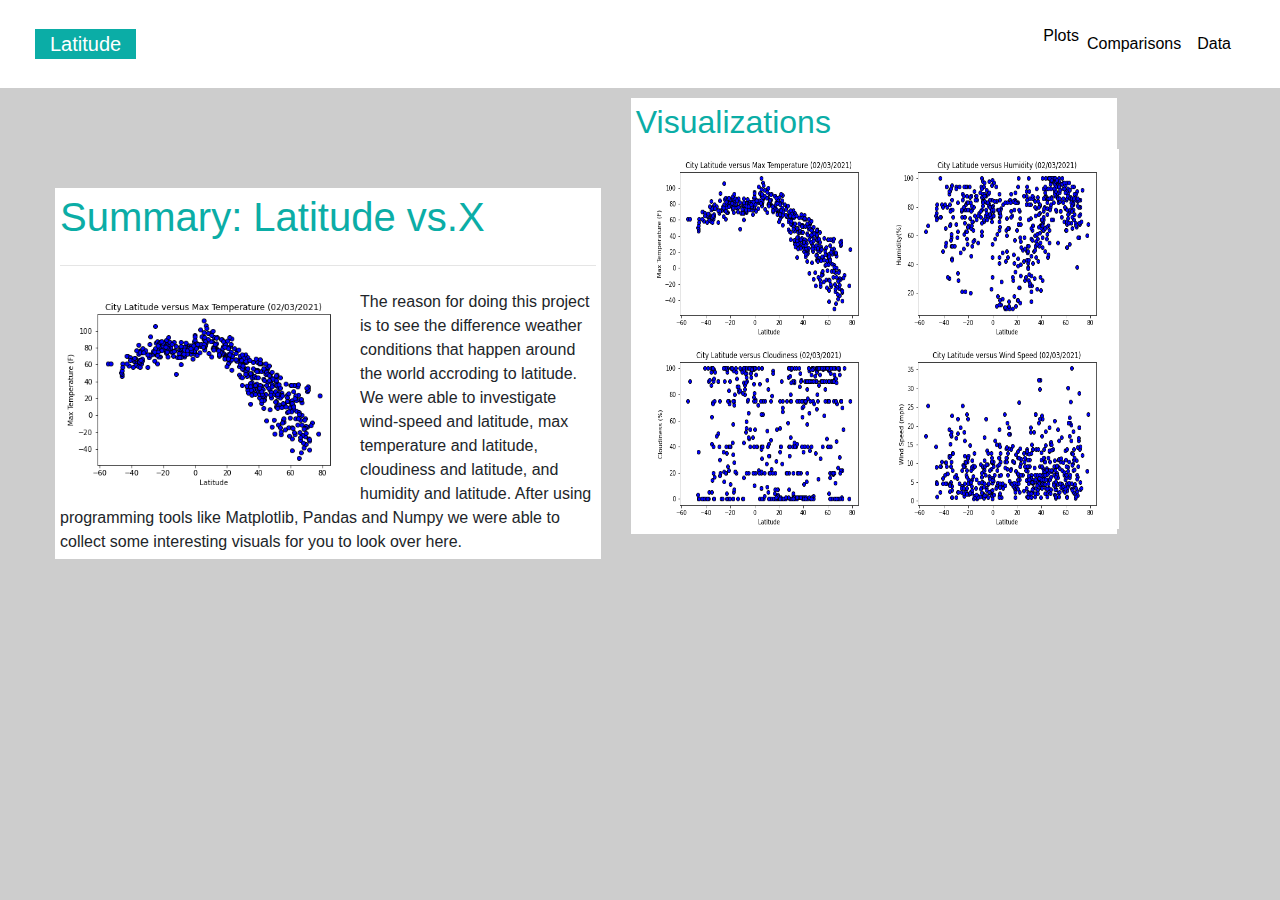
<file: Weather-Analysis/index.html>
<!DOCTYPE html>
<html lang="en">
<head>
    <link rel="stylesheet" href="https://stackpath.bootstrapcdn.com/bootstrap/4.3.1/css/bootstrap.min.css" integrity="sha384-ggOyR0iXCbMQv3Xipma34MD+dH/1fQ784/j6cY/iJTQUOhcWr7x9JvoRxT2MZw1T" crossorigin="anonymous">
    <link rel="stylesheet" href="style.css">
    <meta charset="UTF-8">
    <meta http-equiv="X-UA-Compatible" content="IE=edge">
    <meta name="viewport" content="width=device-width, initial-scale=1.0">
    <meta name="viewport" content="width=device-width, initial-scale=1, shrink-to-fit=no">
    <title>Weather Analysis</title>
</head>
<body class = "body">
    <nav class="navbar navbar-expand-lg">
        <div class = "container-fluid navbar-custom">
            <a class="navbar-brand" href="index.html">Latitude</a>
            <button class="navbar-toggler" type="button" data-toggle="collapse" data-target="#navbarSupportedContent" aria-controls="navbarSupportedContent" aria-expanded="false" aria-label="Toggle navigation">
             <span class="navbar-toggler-icon"></span>
            </button>
            <!--Dropdown menu-->
            <div class="dropdown" id="navbarNavDropdown">
                <ul class="navbar-nav ml-auto">
                    <li class="nav-item-dropdown">
                        <a class="nav-link-dropdown-toggle" href="#" id="navbarSupportedContent" data-toggle="dropdown" aria-haspopup="true" aria-expanded="false" style="color: black;">
                        Plots
                        </a>
                        <div class="dropdown-menu" aria-labelledby="navbarSupportedContent">
                            <a class="dropdown-item" href="max_temp.html">Max Temperature</a>
                            <a class="dropdown-item" href="humidity.html">Humidity</a>
                            <a class="dropdown-item" href = "wind-speed.html">Wind Speed</a>
                            <a class="dropdown-item" href="cloudiness.html">Cloudiness</a>
                        </div>
                    </li>
                    <li class = "nav-item">
                        <a class = "nav-link" href = "comparisons.html" style="color: black;">Comparisons</a>
                    </li>
                    <li class = "nav-item">
                        <a class = "nav-link" href="data.html" style="color: black;">Data</a>
                    </li>
                </ul>
            </div>
        </div>
    </nav>
        <!--body of the website-->
        <div class = "row">
            <div class="col-md-5">
                <h1 style = "color: #0BADA6;">Summary: Latitude vs.X</h1>
                <hr class = "my-4">
                <img src = "Fig1.png" class = "float-left" width="300px"/>
                The reason for doing this project is to see the difference weather conditions that happen around the world accroding to latitude.  We were able to investigate 
                wind-speed and latitude, max temperature and latitude, cloudiness and latitude, and humidity and latitude.
                After using programming tools like Matplotlib, Pandas and Numpy we were able to collect some interesting visuals for you to look over here.  
            </div>
            <div class="col-lg-5">
                <div class="box">
                  <h2 style="color: #0BADA6;">Visualizations</h2>
                  <div class="container">
                        <div class="row" >
                          <div class="col-6">
                            <a href="max_temp.html">
                              <img class="panel" src="Fig1.png" width="230px" height="190px" alt="Max Temp Chart">
                            </a>
                          </div>
                          <div class="col-6">
                            <a href="humidity.html">
                              <img class="panel" src="Fig2.png" width="230px" height="190px" alt="Humidity Chart">
                            </a>
                          </div>
                        </div>
            
                        <div class="row" >
                          <div class="col-6">
                            <a href="cloudiness.html">
                              <img class="panel" src="Fig3.png" width="230px" height="190px" alt="Cloudiness Chart">
                            </a>
                          </div>
                          <div class="col-6">
                            <a href="wind-speed.html">
                              <img class="panel" src="Fig4.png" width="230px" height="190px" alt="Wind Speed Chart">
                            </a>
                          </div>
                        </div>
                 </div>
          </div>
    </div>
<script src="https://code.jquery.com/jquery-3.3.1.slim.min.js" integrity="sha384-q8i/X+965DzO0rT7abK41JStQIAqVgRVzpbzo5smXKp4YfRvH+8abtTE1Pi6jizo" crossorigin="anonymous"></script>
<script src="https://cdnjs.cloudflare.com/ajax/libs/popper.js/1.14.7/umd/popper.min.js" integrity="sha384-UO2eT0CpHqdSJQ6hJty5KVphtPhzWj9WO1clHTMGa3JDZwrnQq4sF86dIHNDz0W1" crossorigin="anonymous"></script>
<script src="https://stackpath.bootstrapcdn.com/bootstrap/4.3.1/js/bootstrap.min.js" integrity="sha384-JjSmVgyd0p3pXB1rRibZUAYoIIy6OrQ6VrjIEaFf/nJGzIxFDsf4x0xIM+B07jRM" crossorigin="anonymous"></script>
      
</body>
</html>
</file>
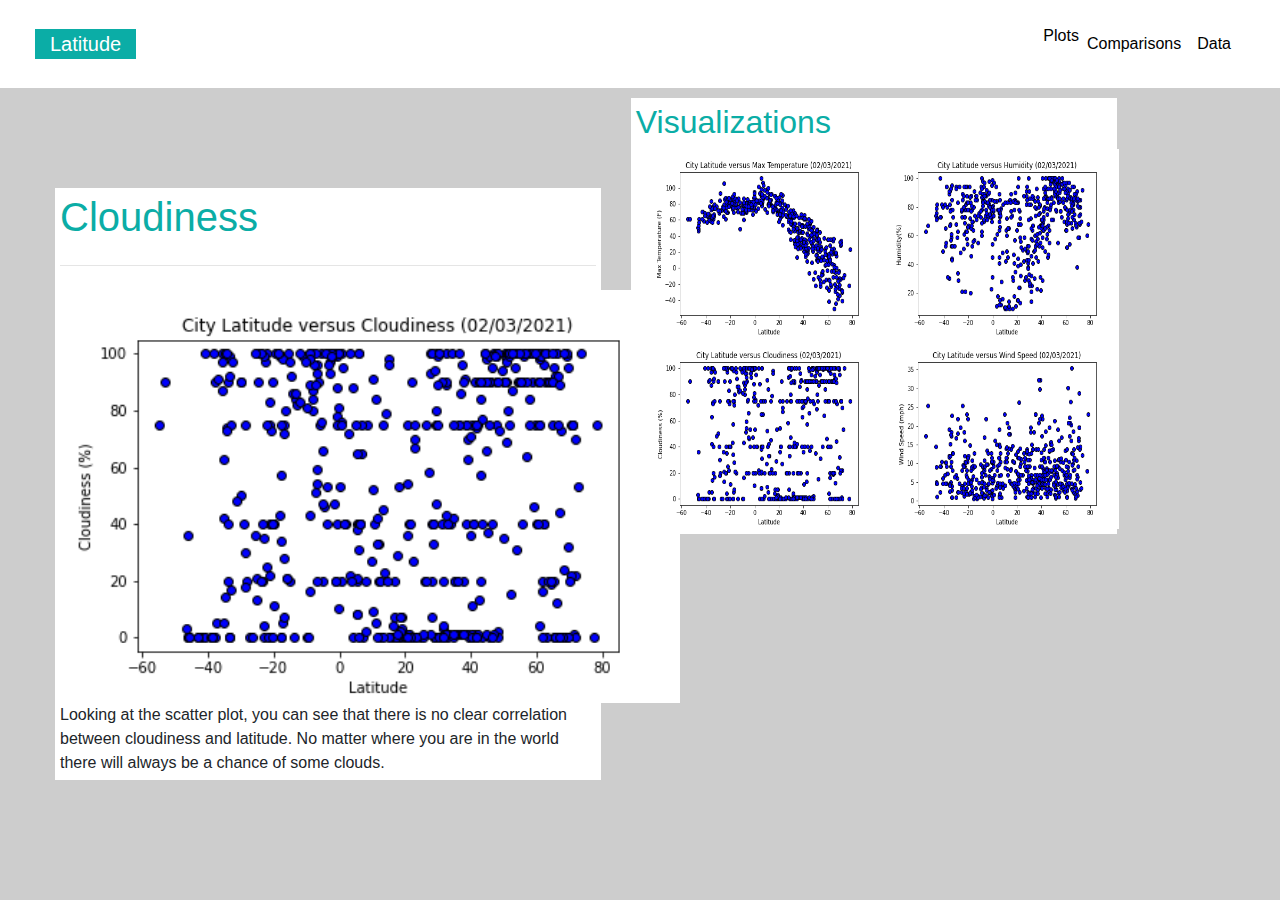
<file: Weather-Analysis/cloudiness.html>
<!DOCTYPE html>
<html lang="en">
<head>
    <link rel="stylesheet" href="https://stackpath.bootstrapcdn.com/bootstrap/4.3.1/css/bootstrap.min.css" integrity="sha384-ggOyR0iXCbMQv3Xipma34MD+dH/1fQ784/j6cY/iJTQUOhcWr7x9JvoRxT2MZw1T" crossorigin="anonymous">
    <link rel="stylesheet" href="style.css">
    <meta charset="UTF-8">
    <meta http-equiv="X-UA-Compatible" content="IE=edge">
    <meta name="viewport" content="width=device-width, initial-scale=1.0">
    <title>Weather Analysis</title>
</head>
<body class = "body">
    <nav class="navbar navbar-expand-lg">
        <div class = "container-fluid navbar-custom">
            <a class="navbar-brand" href="index.html">Latitude</a>
            <button class="navbar-toggler" type="button" data-toggle="collapse" data-target="#navbarSupportedContent" aria-controls="navbarSupportedContent" aria-expanded="false" aria-label="Toggle navigation">
             <span class="navbar-toggler-icon"></span>
            </button>
            <!--Dropdown menu-->
            <div class="dropdown" id="navbarSupportedContent">
                <ul class="navbar-nav ml-auto">
                    <li class="nav-item-dropdown">
                        <a class="nav-link-dropdown-toggle" href="#" id="navbarSupportedContent" data-toggle="dropdown" aria-haspopup="true" aria-expanded="false" style="color: black;">
                        Plots
                        </a>
                        <div class="dropdown-menu" aria-labelledby="navbarDropdown">
                            <a class="dropdown-item" href="max_temp.html">Max Temperature</a>
                            <a class="dropdown-item" href="humidity.html">Humidity</a>
                            <a class="dropdown-item" href = "wind-speed.html">Wind Speed</a>
                            <a class="dropdown-item" href="cloudiness.html">Cloudiness</a>
                        </div>
                    </li>
                    <li class = "nav-item">
                        <a class = "nav-link" href = "comparisons.html" style="color: black;">Comparisons</a>
                    </li>
                    <li class = "nav-item">
                        <a class = "nav-link" href="data.html" style="color: black;">Data</a>
                    </li>
                </ul>
            </div>
        </div>
    </nav>

  <!-- <div class = "container">
    <div class = "row">
      <div class="col-lg-7 col-md-12">
        <div class ="box" style="padding-bottom: 120px;">
          <h1 style = "color: #0BADA6;">Cloudiness</h1>
          <hr class = "my-4">
          <img src = "Fig4.png" class = "float-left" width="300px"/>
        </div>
      </div>
    </div> 
      <div class="col-lg-5 col-md-12">
          <div class="box">
            <h2 style="color: #0BADA6;">Visualizations</h2>
            <div class="container">
              <div class="row" >
                    <div class="col-6">
                      <a href="max_temp.html">
                        <img class="panel" src="Fig1.png" width="230px" height="190px" alt="Max Temp Chart">
                      </a>
                    </div>
                    <div class="col-6">
                      <a href="humidity.html">
                        <img class="panel" src="Fig2.png" width="230px" height="190px" alt="Humidity Chart">
                      </a>
                    </div>
                  </div>
      
                  <div class="row" >
                    <div class="col-6">
                      <a href="cloudiness.html">
                        <img class="panel" src="Fig3.png" width="230px" height="190px" alt="Cloudiness Chart">
                      </a>
                    </div>
                    <div class="col-6">
                      <a href="wind-speed.html">
                        <img class="panel" src="Fig4.png" width="230px" height="190px" alt="Wind Speed Chart">
                      </a>
                    </div>
                  </div>
            </div>     
          </div>
        </div>
  </div> -->

  <div class = "row">
    <div class="col-md-5">
        <h1 style = "color: #0BADA6;">Cloudiness</h1>
        <hr class = "my-4">
        <img src = "Fig3.png" class = "float-left" width="620px"/>
        Looking at the scatter plot, you can see that there is no clear correlation between cloudiness and latitude.  No matter where you are in the world there will always be a chance of some clouds.
    </div>
    <div class="col-lg-5">
        <div class="box">
          <h2 style="color: #0BADA6;">Visualizations</h2>
          <div class="container">
                <div class="row" >
                  <div class="col-6">
                    <a href="max_temp.html">
                      <img class="panel" src="Fig1.png" width="230px" height="190px" alt="Max Temp Chart">
                    </a>
                  </div>
                  <div class="col-6">
                    <a href="humidity.html">
                      <img class="panel" src="Fig2.png" width="230px" height="190px" alt="Humidity Chart">
                    </a>
                  </div>
                </div>
    
                <div class="row" >
                  <div class="col-6">
                    <a href="cloudiness.html">
                      <img class="panel" src="Fig3.png" width="230px" height="190px" alt="Cloudiness Chart">
                    </a>
                  </div>
                  <div class="col-6">
                    <a href="wind-speed.html">
                      <img class="panel" src="Fig4.png" width="230px" height="190px" alt="Wind Speed Chart">
                    </a>
                  </div>
                </div>
         </div>
  </div>
</div>
<script src="https://code.jquery.com/jquery-3.3.1.slim.min.js" integrity="sha384-q8i/X+965DzO0rT7abK41JStQIAqVgRVzpbzo5smXKp4YfRvH+8abtTE1Pi6jizo" crossorigin="anonymous"></script>
<script src="https://cdnjs.cloudflare.com/ajax/libs/popper.js/1.14.7/umd/popper.min.js" integrity="sha384-UO2eT0CpHqdSJQ6hJty5KVphtPhzWj9WO1clHTMGa3JDZwrnQq4sF86dIHNDz0W1" crossorigin="anonymous"></script>
<script src="https://stackpath.bootstrapcdn.com/bootstrap/4.3.1/js/bootstrap.min.js" integrity="sha384-JjSmVgyd0p3pXB1rRibZUAYoIIy6OrQ6VrjIEaFf/nJGzIxFDsf4x0xIM+B07jRM" crossorigin="anonymous"></script>
      
</body>
</html>
</file>
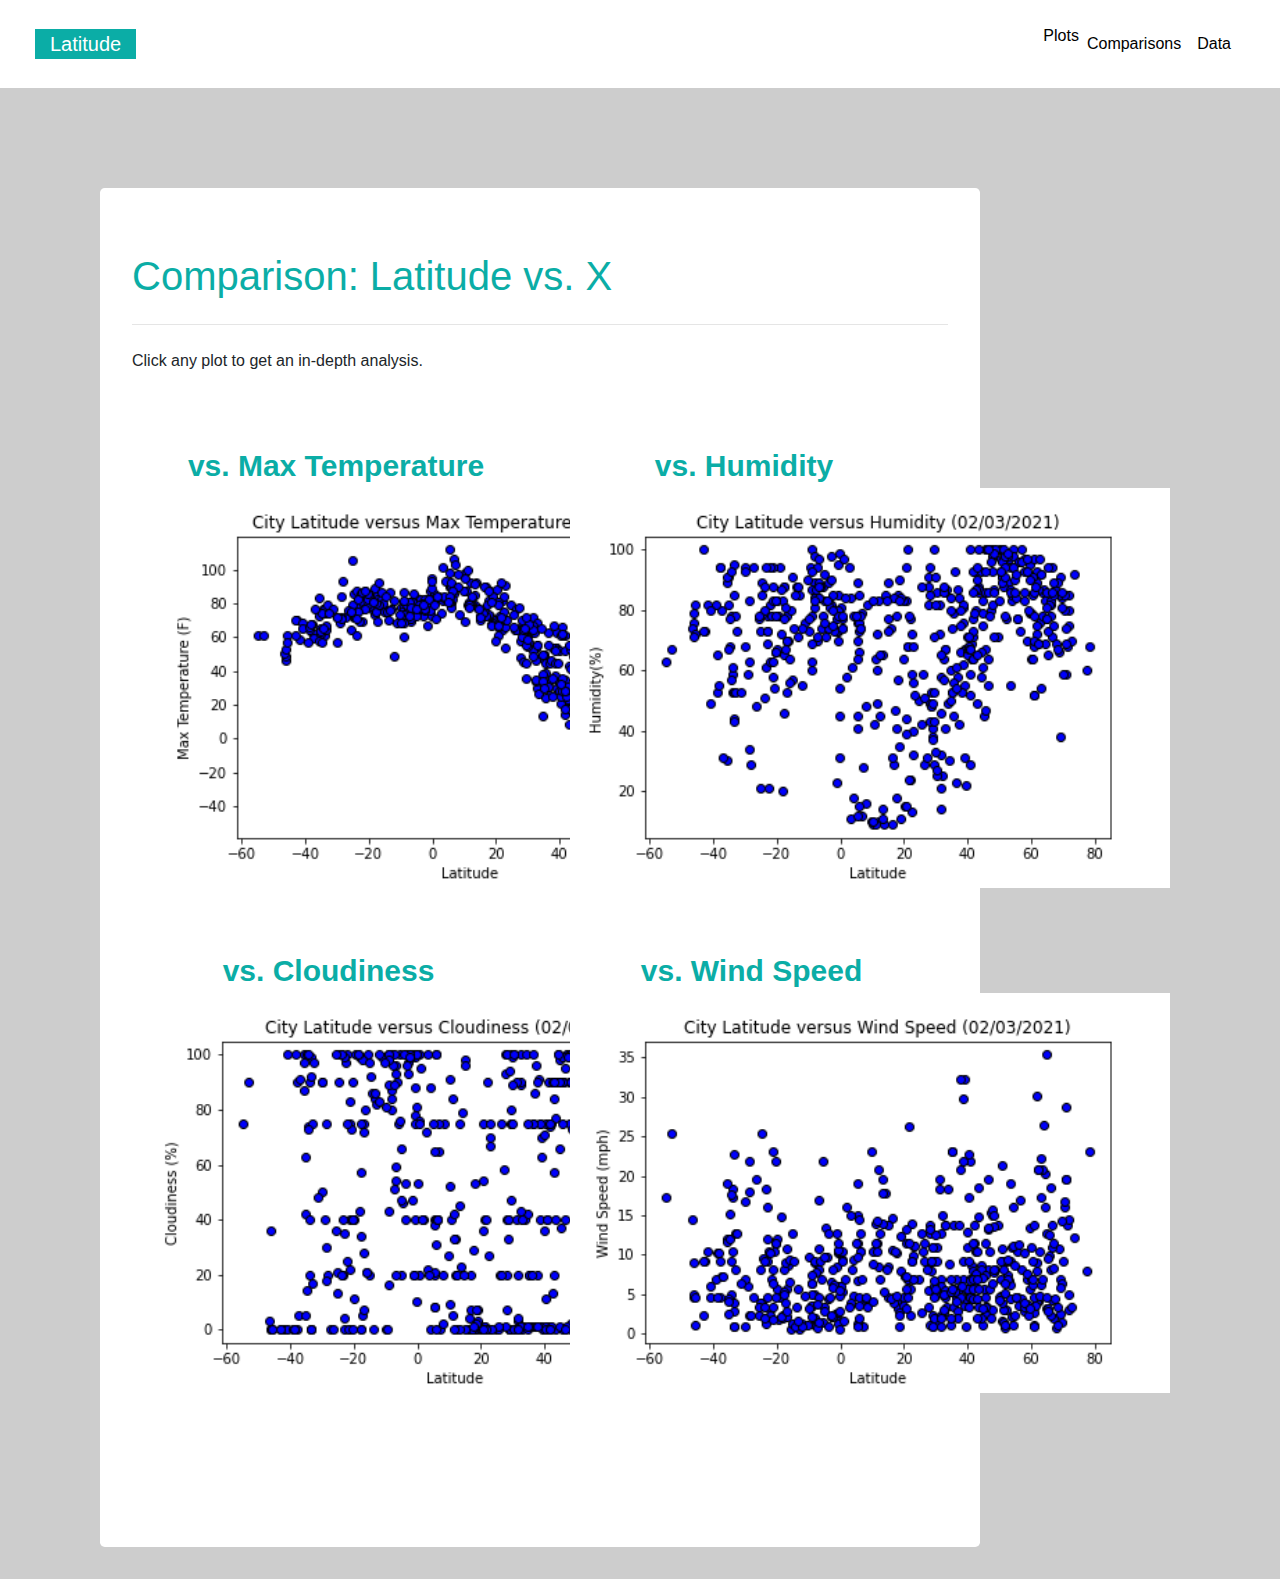
<file: Weather-Analysis/comparisons.html>
<!DOCTYPE html>
<html lang="en">
<head>
    <link rel="stylesheet" href="https://stackpath.bootstrapcdn.com/bootstrap/4.3.1/css/bootstrap.min.css" integrity="sha384-ggOyR0iXCbMQv3Xipma34MD+dH/1fQ784/j6cY/iJTQUOhcWr7x9JvoRxT2MZw1T" crossorigin="anonymous">
    <link rel="stylesheet" href="style.css">
    <meta charset="UTF-8">
    <meta http-equiv="X-UA-Compatible" content="IE=edge">
    <meta name="viewport" content="width=device-width, initial-scale=1.0">
    <title>Weather Analysis</title>
</head>
<body class = "body">
    <nav class="navbar navbar-expand-lg">
        <div class = "container-fluid navbar-custom">
            <a class="navbar-brand" href="index.html">Latitude</a>
            <button class="navbar-toggler" type="button" data-toggle="collapse" data-target="#navbarSupportedContent" aria-controls="navbarSupportedContent" aria-expanded="false" aria-label="Toggle navigation">
             <span class="navbar-toggler-icon"></span>
            </button>
            <!--Dropdown menu-->
            <div class="dropdown" id="navbarSupportedContent">
                <ul class="navbar-nav ml-auto">
                    <li class="nav-item-dropdown">
                        <a class="nav-link-dropdown-toggle" href="#" id="navbarSupportedContent" data-toggle="dropdown" aria-haspopup="true" aria-expanded="false" style="color: black;">
                        Plots
                        </a>
                        <div class="dropdown-menu" aria-labelledby="navbarDropdown">
                            <a class="dropdown-item" href="max_temp.html">Max Temperature</a>
                            <a class="dropdown-item" href="humidity.html">Humidity</a>
                            <a class="dropdown-item" href = "wind-speed.html">Wind Speed</a>
                            <a class="dropdown-item" href="cloudiness.html">Cloudiness</a>
                        </div>
                    </li>
                    <li class = "nav-item">
                        <a class = "nav-link" href = "comparisons.html" style="color: black;">Comparisons</a>
                    </li>
                    <li class = "nav-item">
                        <a class = "nav-link" href="data.html" style="color: black;">Data</a>
                    </li>
                </ul>
            </div>
        </div>
    </nav>

            <div class = "jumbotron">
                <h1 style="color: #0BADA6;">Comparison: Latitude vs. X</h1>
                <hr class = "my-4">
                <p>Click any plot to get an in-depth analysis.</p><br>
                <!-- <div class = "row text-center"> -->
                <div class = "container" style="padding-bottom: 60px;">
                    <div class = "row">
                        <div class="col-lg-6" style="padding: 30px">
                        <div class="subtitle" style="text-align: center; font-size: 30px; color: #0BADA6; font-weight: bold;"">vs. Max Temperature</div>
                        <a href="max_temp.html">
                            <img class = "panel" src="Fig1.png" width="600px">
                        </a>
                        </div>
                        <div class="col-lg-6" style="padding: 30px">
                            <div class="subtitle" style="text-align: center; font-size: 30px; color: #0BADA6; font-weight: bold;"">vs. Humidity</div>
                            <a href="humidity.html">
                                <img class = "panel" src="Fig2.png"width="600px">
                            </a>
                        </div>
                    <div class = "row">
                        <div class="col-lg-6" style="padding: 30px">
                            <div class="subtitle" style="text-align: center; font-size: 30px; color: #0BADA6; font-weight: bold;">vs. Cloudiness</div>
                            <a href="cloudiness.html">
                                <img class = "panel" src="Fig3.png"width="600px">
                            </a>
                            </div>
                            <div class="col-lg-6" style="padding: 30px">
                                <div class="subtitle"style="text-align: center; font-size: 30px; color: #0BADA6; font-weight: bold;"">vs. Wind Speed</div>
                                <a href="wind-speed.html">
                                    <img class = "panel" src="Fig4.png"width="600px">
                                 </a>
                            </div>
                    </div>
                    </div>
                </div>
            </div>
<script src="https://code.jquery.com/jquery-3.3.1.slim.min.js" integrity="sha384-q8i/X+965DzO0rT7abK41JStQIAqVgRVzpbzo5smXKp4YfRvH+8abtTE1Pi6jizo" crossorigin="anonymous"></script>
<script src="https://cdnjs.cloudflare.com/ajax/libs/popper.js/1.14.7/umd/popper.min.js" integrity="sha384-UO2eT0CpHqdSJQ6hJty5KVphtPhzWj9WO1clHTMGa3JDZwrnQq4sF86dIHNDz0W1" crossorigin="anonymous"></script>
<script src="https://stackpath.bootstrapcdn.com/bootstrap/4.3.1/js/bootstrap.min.js" integrity="sha384-JjSmVgyd0p3pXB1rRibZUAYoIIy6OrQ6VrjIEaFf/nJGzIxFDsf4x0xIM+B07jRM" crossorigin="anonymous"></script>
      
</body>
</html>
</file>
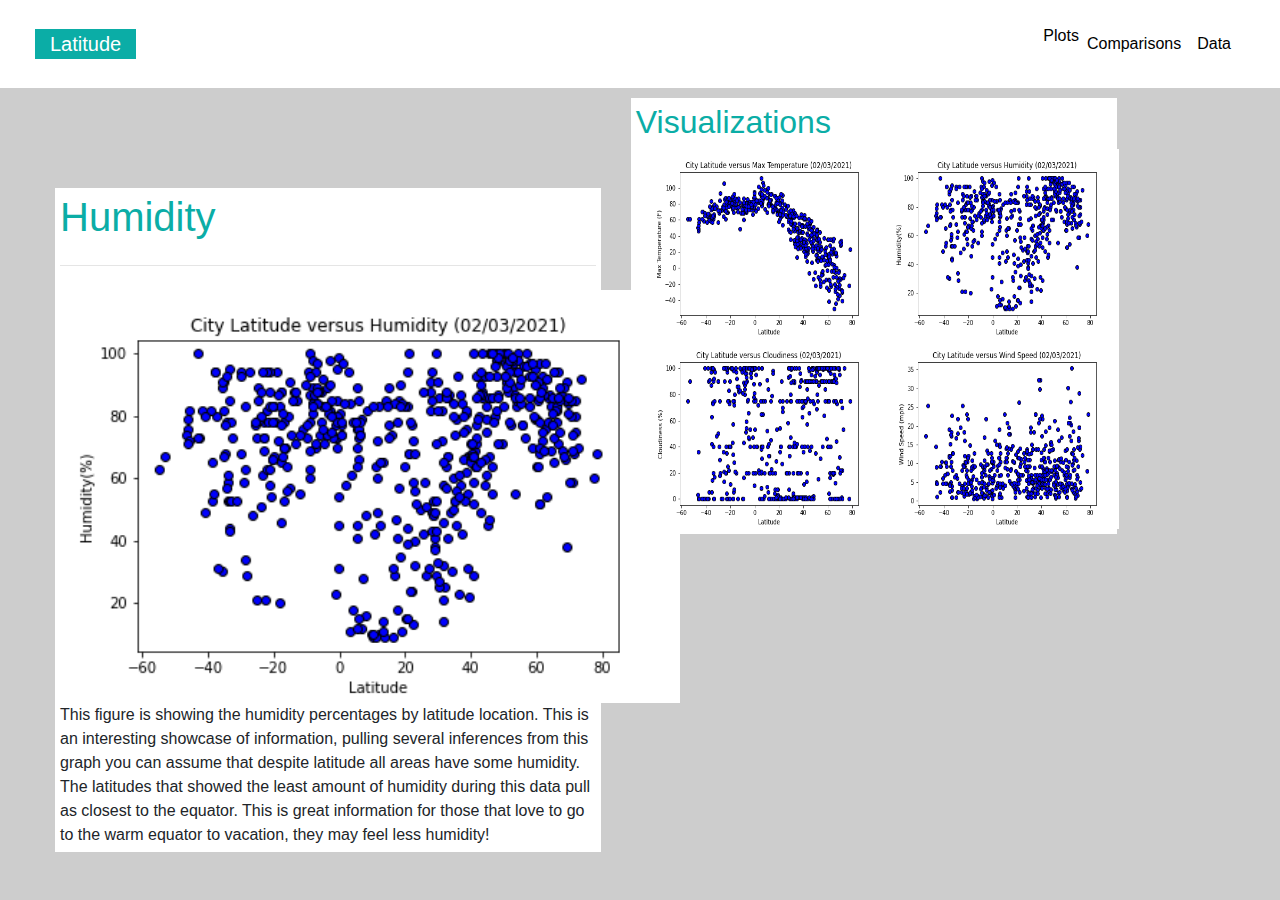
<file: Weather-Analysis/humidity.html>
<!DOCTYPE html>
<html lang="en">
<head>
    <link rel="stylesheet" href="https://stackpath.bootstrapcdn.com/bootstrap/4.3.1/css/bootstrap.min.css" integrity="sha384-ggOyR0iXCbMQv3Xipma34MD+dH/1fQ784/j6cY/iJTQUOhcWr7x9JvoRxT2MZw1T" crossorigin="anonymous">
    <link rel="stylesheet" href="style.css">
    <meta charset="UTF-8">
    <meta http-equiv="X-UA-Compatible" content="IE=edge">
    <meta name="viewport" content="width=device-width, initial-scale=1.0">
    <title>Weather Analysis</title>
</head>
<body class = "body">
    <nav class="navbar navbar-expand-lg">
        <div class = "container-fluid navbar-custom">
            <a class="navbar-brand" href="index.html">Latitude</a>
            <button class="navbar-toggler" type="button" data-toggle="collapse" data-target="#navbarSupportedContent" aria-controls="navbarSupportedContent" aria-expanded="false" aria-label="Toggle navigation">
             <span class="navbar-toggler-icon"></span>
            </button>
            <!--Dropdown menu-->
            <div class="dropdown" id="navbarNavDropdown">
                <ul class="navbar-nav ml-auto">
                    <li class="nav-item-dropdown">
                        <a class="nav-link-dropdown-toggle" href="#" id="navbarSupportedContent" data-toggle="dropdown" aria-haspopup="true" aria-expanded="false" style="color: black;">
                        Plots
                        </a>
                        <div class="dropdown-menu" aria-labelledby="navbarSupportedContent">
                            <a class="dropdown-item" href="max_temp.html">Max Temperature</a>
                            <a class="dropdown-item" href="humidity.html">Humidity</a>
                            <a class="dropdown-item" href = "wind-speed.html">Wind Speed</a>
                            <a class="dropdown-item" href="cloudiness.html">Cloudiness</a>
                        </div>
                    </li>
                    <li class = "nav-item">
                        <a class = "nav-link" href = "comparisons.html" style="color: black;">Comparisons</a>
                    </li>
                    <li class = "nav-item">
                        <a class = "nav-link" href="data.html" style="color: black;">Data</a>
                    </li>
                </ul>
            </div>
        </div>
    </nav>
        <div class = "row">
            <div class="col-md-5">
                <h1 style = "color: #0BADA6;">Humidity</h1>
                <hr class = "my-4">
                <img src = "Fig2.png" class = "float-left" width="620px"/>
                This figure is showing the humidity percentages by latitude location.  This is an interesting showcase of information, pulling several inferences from this graph you can assume
                that despite latitude all areas have some humidity.  The latitudes that showed the least amount of humidity during this data pull as closest to the equator.  This is great information
                for those that love to go to the warm equator to vacation, they may feel less humidity! 
            </div>
            <div class="col-lg-5">
                <div class="box">
                  <h2 style="color: #0BADA6;">Visualizations</h2>
                  <div class="container">
                        <div class="row" >
                          <div class="col-6">
                            <a href="max_temp.html">
                              <img class="panel" src="Fig1.png" width="230px" height="190px" alt="Max Temp Chart">
                            </a>
                          </div>
                          <div class="col-6">
                            <a href="humidity.html">
                              <img class="panel" src="Fig2.png" width="230px" height="190px" alt="Humidity Chart">
                            </a>
                          </div>
                        </div>
            
                        <div class="row" >
                          <div class="col-6">
                            <a href="cloudiness.html">
                              <img class="panel" src="Fig3.png" width="230px" height="190px" alt="Cloudiness Chart">
                            </a>
                          </div>
                          <div class="col-6">
                            <a href="wind-speed.html">
                              <img class="panel" src="Fig4.png" width="230px" height="190px" alt="Wind Speed Chart">
                            </a>
                          </div>
                        </div>
                 </div>
          </div>
    </div>
<script src="https://code.jquery.com/jquery-3.3.1.slim.min.js" integrity="sha384-q8i/X+965DzO0rT7abK41JStQIAqVgRVzpbzo5smXKp4YfRvH+8abtTE1Pi6jizo" crossorigin="anonymous"></script>
<script src="https://cdnjs.cloudflare.com/ajax/libs/popper.js/1.14.7/umd/popper.min.js" integrity="sha384-UO2eT0CpHqdSJQ6hJty5KVphtPhzWj9WO1clHTMGa3JDZwrnQq4sF86dIHNDz0W1" crossorigin="anonymous"></script>
<script src="https://stackpath.bootstrapcdn.com/bootstrap/4.3.1/js/bootstrap.min.js" integrity="sha384-JjSmVgyd0p3pXB1rRibZUAYoIIy6OrQ6VrjIEaFf/nJGzIxFDsf4x0xIM+B07jRM" crossorigin="anonymous"></script>
      
</body>
</html>
</file>
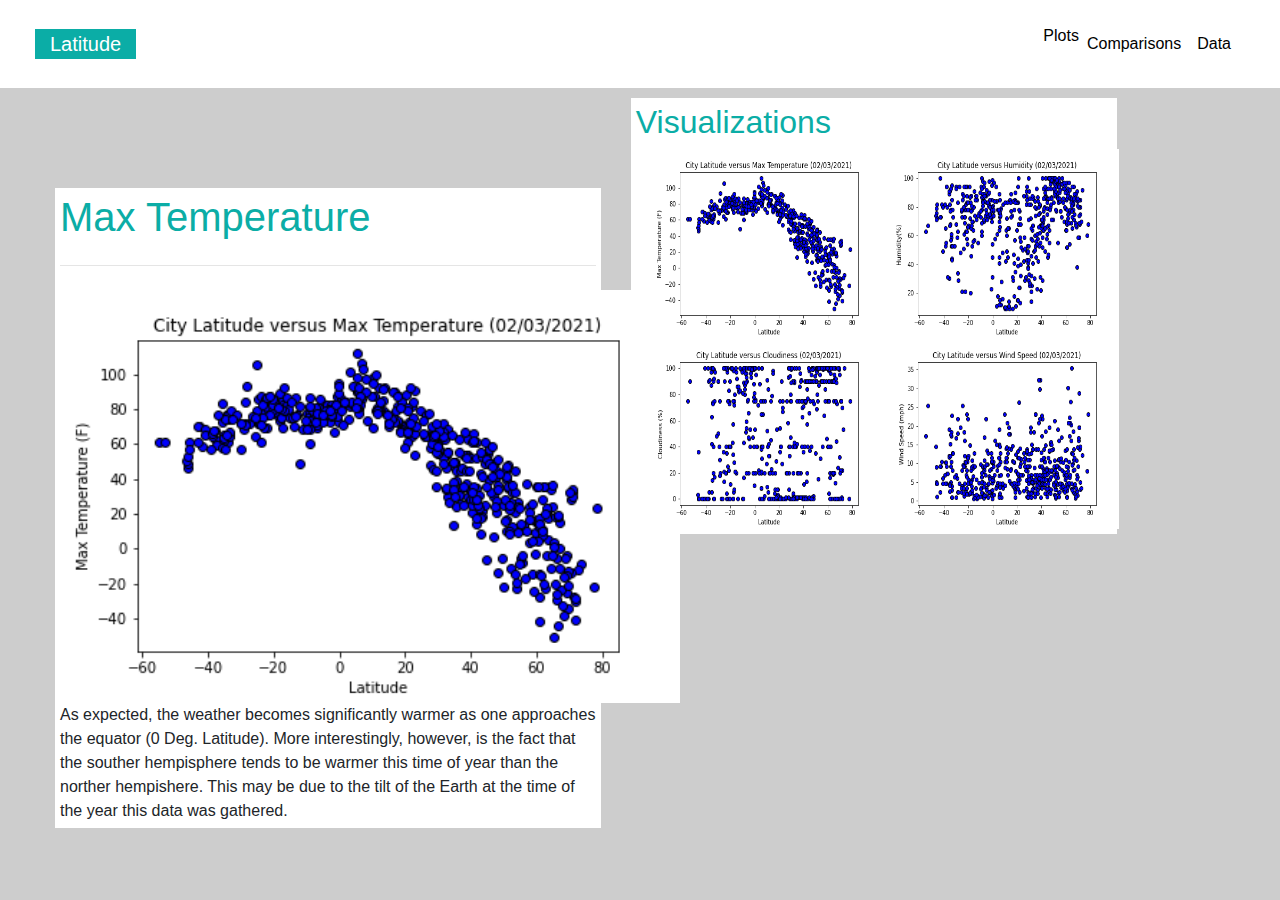
<file: Weather-Analysis/max_temp.html>
<!DOCTYPE html>
<html lang="en">
<head>
    <link rel="stylesheet" href="https://stackpath.bootstrapcdn.com/bootstrap/4.3.1/css/bootstrap.min.css" integrity="sha384-ggOyR0iXCbMQv3Xipma34MD+dH/1fQ784/j6cY/iJTQUOhcWr7x9JvoRxT2MZw1T" crossorigin="anonymous">
    <link rel="stylesheet" href="style.css">
    <meta charset="UTF-8">
    <meta http-equiv="X-UA-Compatible" content="IE=edge">
    <meta name="viewport" content="width=device-width, initial-scale=1.0">
    <title>Weather Analysis</title>
</head>
<body class = "body">
    <nav class="navbar navbar-expand-lg">
        <div class = "container-fluid navbar-custom">
            <a class="navbar-brand" href="index.html">Latitude</a>
            <button class="navbar-toggler" type="button" data-toggle="collapse" data-target="#navbarSupportedContent" aria-controls="navbarSupportedContent" aria-expanded="false" aria-label="Toggle navigation">
             <span class="navbar-toggler-icon"></span>
            </button>
            <!--Dropdown menu-->
            <div class="dropdown" id="navbarNavDropdown">
                <ul class="navbar-nav ml-auto">
                    <li class="nav-item-dropdown">
                        <a class="nav-link-dropdown-toggle" href="#" id="navbarSupportedContent" data-toggle="dropdown" aria-haspopup="true" aria-expanded="false" style="color: black;">
                        Plots
                        </a>
                        <div class="dropdown-menu" aria-labelledby="navbarSupportedContent">
                            <a class="dropdown-item" href="max_temp.html">Max Temperature</a>
                            <a class="dropdown-item" href="humidity.html">Humidity</a>
                            <a class="dropdown-item" href = "wind-speed.html">Wind Speed</a>
                            <a class="dropdown-item" href="cloudiness.html">Cloudiness</a>
                        </div>
                    </li>
                    <li class = "nav-item">
                        <a class = "nav-link" href = "comparisons.html" style="color: black;">Comparisons</a>
                    </li>
                    <li class = "nav-item">
                        <a class = "nav-link" href="data.html" style="color: black;">Data</a>
                    </li>
                </ul>
            </div>
        </div>
    </nav>


        <div class = "row">
            <div class="col-md-5">
                <h1 style = "color: #0BADA6;">Max Temperature</h1>
                <hr class = "my-4">
                <img src = "Fig1.png" class = "float-left"width="620px"/>
                <br>
                As expected, the weather becomes significantly warmer as one approaches the equator (0 Deg. Latitude).
                More interestingly, however, is the fact that the souther hempisphere tends to be warmer this time of year than the norther hempishere.
                This may be due to the tilt of the Earth at the time of the year this data was gathered.
            </div>
            <div class="col-lg-5">
                <div class="box">
                  <h2 style="color: #0BADA6;">Visualizations</h2>
                  <div class="container">
                        <div class="row" >
                          <div class="col-6">
                            <a href="max_temp.html">
                              <img class="panel" src="Fig1.png" width="230px" height="190px" alt="Max Temp Chart">
                            </a>
                          </div>
                          <div class="col-6">
                            <a href="humidity.html">
                              <img class="panel" src="Fig2.png" width="230px" height="190px" alt="Humidity Chart">
                            </a>
                          </div>
                        </div>
            
                        <div class="row" >
                          <div class="col-6">
                            <a href="cloudiness.html">
                              <img class="panel" src="Fig3.png" width="230px" height="190px" alt="Cloudiness Chart">
                            </a>
                          </div>
                          <div class="col-6">
                            <a href="wind-speed.html">
                              <img class="panel" src="Fig4.png" width="230px" height="190px" alt="Wind Speed Chart">
                            </a>
                          </div>
                        </div>
                 </div>
          </div>
    </div>
<script src="https://code.jquery.com/jquery-3.3.1.slim.min.js" integrity="sha384-q8i/X+965DzO0rT7abK41JStQIAqVgRVzpbzo5smXKp4YfRvH+8abtTE1Pi6jizo" crossorigin="anonymous"></script>
<script src="https://cdnjs.cloudflare.com/ajax/libs/popper.js/1.14.7/umd/popper.min.js" integrity="sha384-UO2eT0CpHqdSJQ6hJty5KVphtPhzWj9WO1clHTMGa3JDZwrnQq4sF86dIHNDz0W1" crossorigin="anonymous"></script>
<script src="https://stackpath.bootstrapcdn.com/bootstrap/4.3.1/js/bootstrap.min.js" integrity="sha384-JjSmVgyd0p3pXB1rRibZUAYoIIy6OrQ6VrjIEaFf/nJGzIxFDsf4x0xIM+B07jRM" crossorigin="anonymous"></script>
      
</body>
</html>
</file>
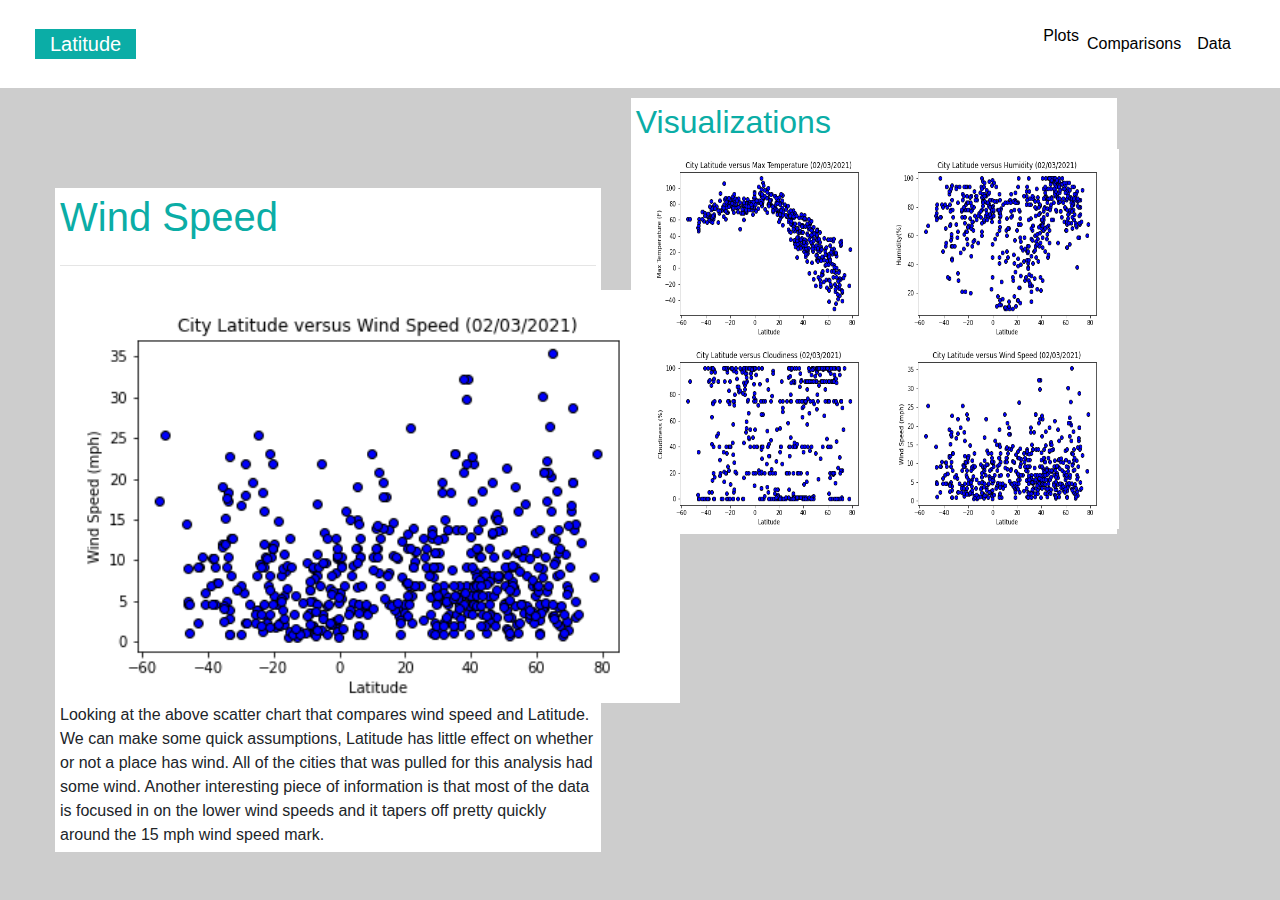
<file: Weather-Analysis/wind-speed.html>
<!DOCTYPE html>
<html lang="en">
<head>
    <link rel="stylesheet" href="https://stackpath.bootstrapcdn.com/bootstrap/4.3.1/css/bootstrap.min.css" integrity="sha384-ggOyR0iXCbMQv3Xipma34MD+dH/1fQ784/j6cY/iJTQUOhcWr7x9JvoRxT2MZw1T" crossorigin="anonymous">
    <link rel="stylesheet" href="style.css">
    <meta charset="UTF-8">
    <meta http-equiv="X-UA-Compatible" content="IE=edge">
    <meta name="viewport" content="width=device-width, initial-scale=1.0">
    <title>Weather Analysis</title>
</head>
<body class = "body">
    <nav class="navbar navbar-expand-lg">
        <div class = "container-fluid navbar-custom">
            <a class="navbar-brand" href="index.html">Latitude</a>
            <button class="navbar-toggler" type="button" data-toggle="collapse" data-target="#navbarSupportedContent" aria-controls="navbarSupportedContent" aria-expanded="false" aria-label="Toggle navigation">
             <span class="navbar-toggler-icon"></span>
            </button>
            <!--Dropdown menu-->
            <div class="dropdown" id="navbarNavDropdown">
                <ul class="navbar-nav ml-auto">
                    <li class="nav-item-dropdown">
                        <a class="nav-link-dropdown-toggle" href="#" id="navbarSupportedContent" data-toggle="dropdown" aria-haspopup="true" aria-expanded="false" style="color: black;">
                        Plots
                        </a>
                        <div class="dropdown-menu" aria-labelledby="navbarSupportedContent">
                            <a class="dropdown-item" href="max_temp.html">Max Temperature</a>
                            <a class="dropdown-item" href="humidity.html">Humidity</a>
                            <a class="dropdown-item" href = "wind-speed.html">Wind Speed</a>
                            <a class="dropdown-item" href="cloudiness.html">Cloudiness</a>
                        </div>
                    </li>
                    <li class = "nav-item">
                        <a class = "nav-link" href = "comparisons.html" style="color: black;">Comparisons</a>
                    </li>
                    <li class = "nav-item">
                        <a class = "nav-link" href="data.html" style="color: black;">Data</a>
                    </li>
                </ul>
            </div>
        </div>
    </nav>

        <div class = "row">
            <div class="col-md-5">
                <h1 style = "color: #0BADA6;">Wind Speed</h1>
                <hr class = "my-4">
                <img src = "Fig4.png" class = "float-left" width="620px"/>
                Looking at the above scatter chart that compares wind speed and Latitude.  We can make some quick assumptions, Latitude has little 
                effect on whether or not a place has wind.  All of the cities that was pulled 
                for this analysis had some wind.  Another interesting piece of information is that most of the data is focused in on the lower wind speeds and it tapers
                off pretty quickly around the 15 mph wind speed mark.
            </div>
            <div class="col-lg-5">
                <div class="box">
                  <h2 style="color: #0BADA6;">Visualizations</h2>
                  <div class="container">
                        <div class="row" >
                          <div class="col-6">
                            <a href="max_temp.html">
                              <img class="panel" src="Fig1.png" width="230px" height="190px" alt="Max Temp Chart">
                            </a>
                          </div>
                          <div class="col-6">
                            <a href="humidity.html">
                              <img class="panel" src="Fig2.png" width="230px" height="190px" alt="Humidity Chart">
                            </a>
                          </div>
                        </div>
            
                        <div class="row" >
                          <div class="col-6">
                            <a href="cloudiness.html">
                              <img class="panel" src="Fig3.png" width="230px" height="190px" alt="Cloudiness Chart">
                            </a>
                          </div>
                          <div class="col-6">
                            <a href="wind-speed.html">
                              <img class="panel" src="Fig4.png" width="230px" height="190px" alt="Wind Speed Chart">
                            </a>
                          </div>
                        </div>
                 </div>
          </div>
    </div>
<script src="https://code.jquery.com/jquery-3.3.1.slim.min.js" integrity="sha384-q8i/X+965DzO0rT7abK41JStQIAqVgRVzpbzo5smXKp4YfRvH+8abtTE1Pi6jizo" crossorigin="anonymous"></script>
<script src="https://cdnjs.cloudflare.com/ajax/libs/popper.js/1.14.7/umd/popper.min.js" integrity="sha384-UO2eT0CpHqdSJQ6hJty5KVphtPhzWj9WO1clHTMGa3JDZwrnQq4sF86dIHNDz0W1" crossorigin="anonymous"></script>
<script src="https://stackpath.bootstrapcdn.com/bootstrap/4.3.1/js/bootstrap.min.js" integrity="sha384-JjSmVgyd0p3pXB1rRibZUAYoIIy6OrQ6VrjIEaFf/nJGzIxFDsf4x0xIM+B07jRM" crossorigin="anonymous"></script>
      
</body>
</html>
</file>
<file: Weather-Analysis/style.css>
.navbar-brand {
    background-color: #0BADA6;
    color: white;
    margin-right: 10px;
    margin-left: 10px;
    padding: inherit;
    font-size: 20px;
    font-family: 'Lucida Sans', 'Lucida Sans Regular', 'Lucida Grande', 'Lucida Sans Unicode', Geneva, Verdana, sans-serif;
}
.navbar {
    padding: 10px;
    background: white;

}
.body {
    background: #cdcdcd;
}
.col-md-5{
    width: fit-content;
    height: fit-content;
    margin-left: 70px;
    margin-top: 100px;
    padding: 5px;
    background-color: white;
} 

.dropdown {
    font-size: 16px;
    
    border: none;
    outline: none;
    color: white;
    padding: 14px 16px;
    background-color: inherit;
    font-family: inherit;
    margin: 0; 
  }
.box {
    margin-bottom: 40px;
    margin-top: 10px;
    padding: 5px;
    background-color: white;
    padding: 10 px 15 px;
    margin-left: 15px;
    margin-right: 15px;
    width: fit-content;
    height: fit-content;
}
.jumbotron {
    background-color: white ;
    margin-left: 100px;
    margin-top: 100px;
    margin-right: 300px;

}

.box2 {
    margin-bottom: 40px;
    margin-top: 10px;
    padding: 5px;
    background-color: white;
    padding: 10 px 15 px;
    margin-left: 15px;
    margin-right: 15px;
    width: fit-content;
    height: fit-content;

@media (max-width: 600px) {
    .navbar-expand-lg {
    background-color: #000000;
    }
    .navbar {
    max-height: none;
    padding: inherit;
        }
    .navbar div {
          margin: inherit;
          background-color: white;
        }
    .navbar-brand {
          padding: 10px;
        }
    button{
          margin-right: 30px;
        }
    button:focus {
          outline: 1px dotted;
          outline: auto 5px;
        }
    }
</file>
